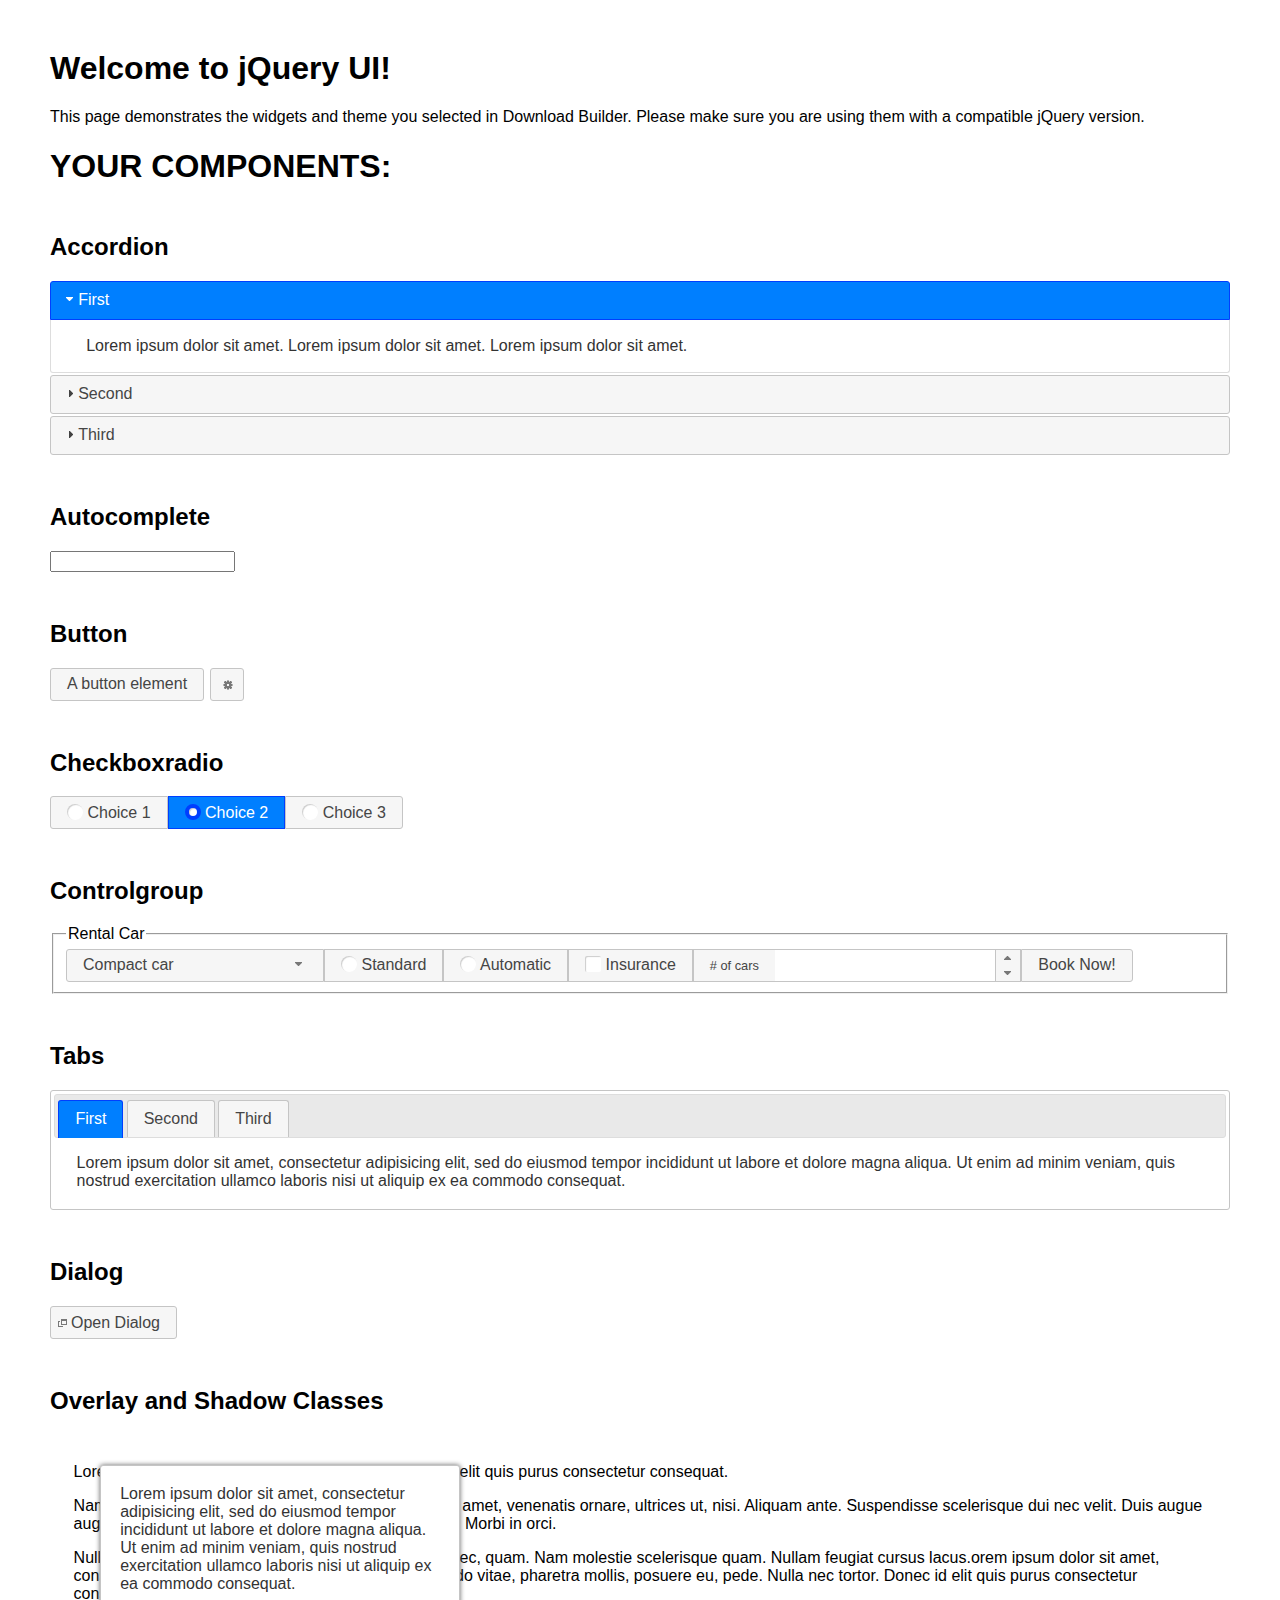
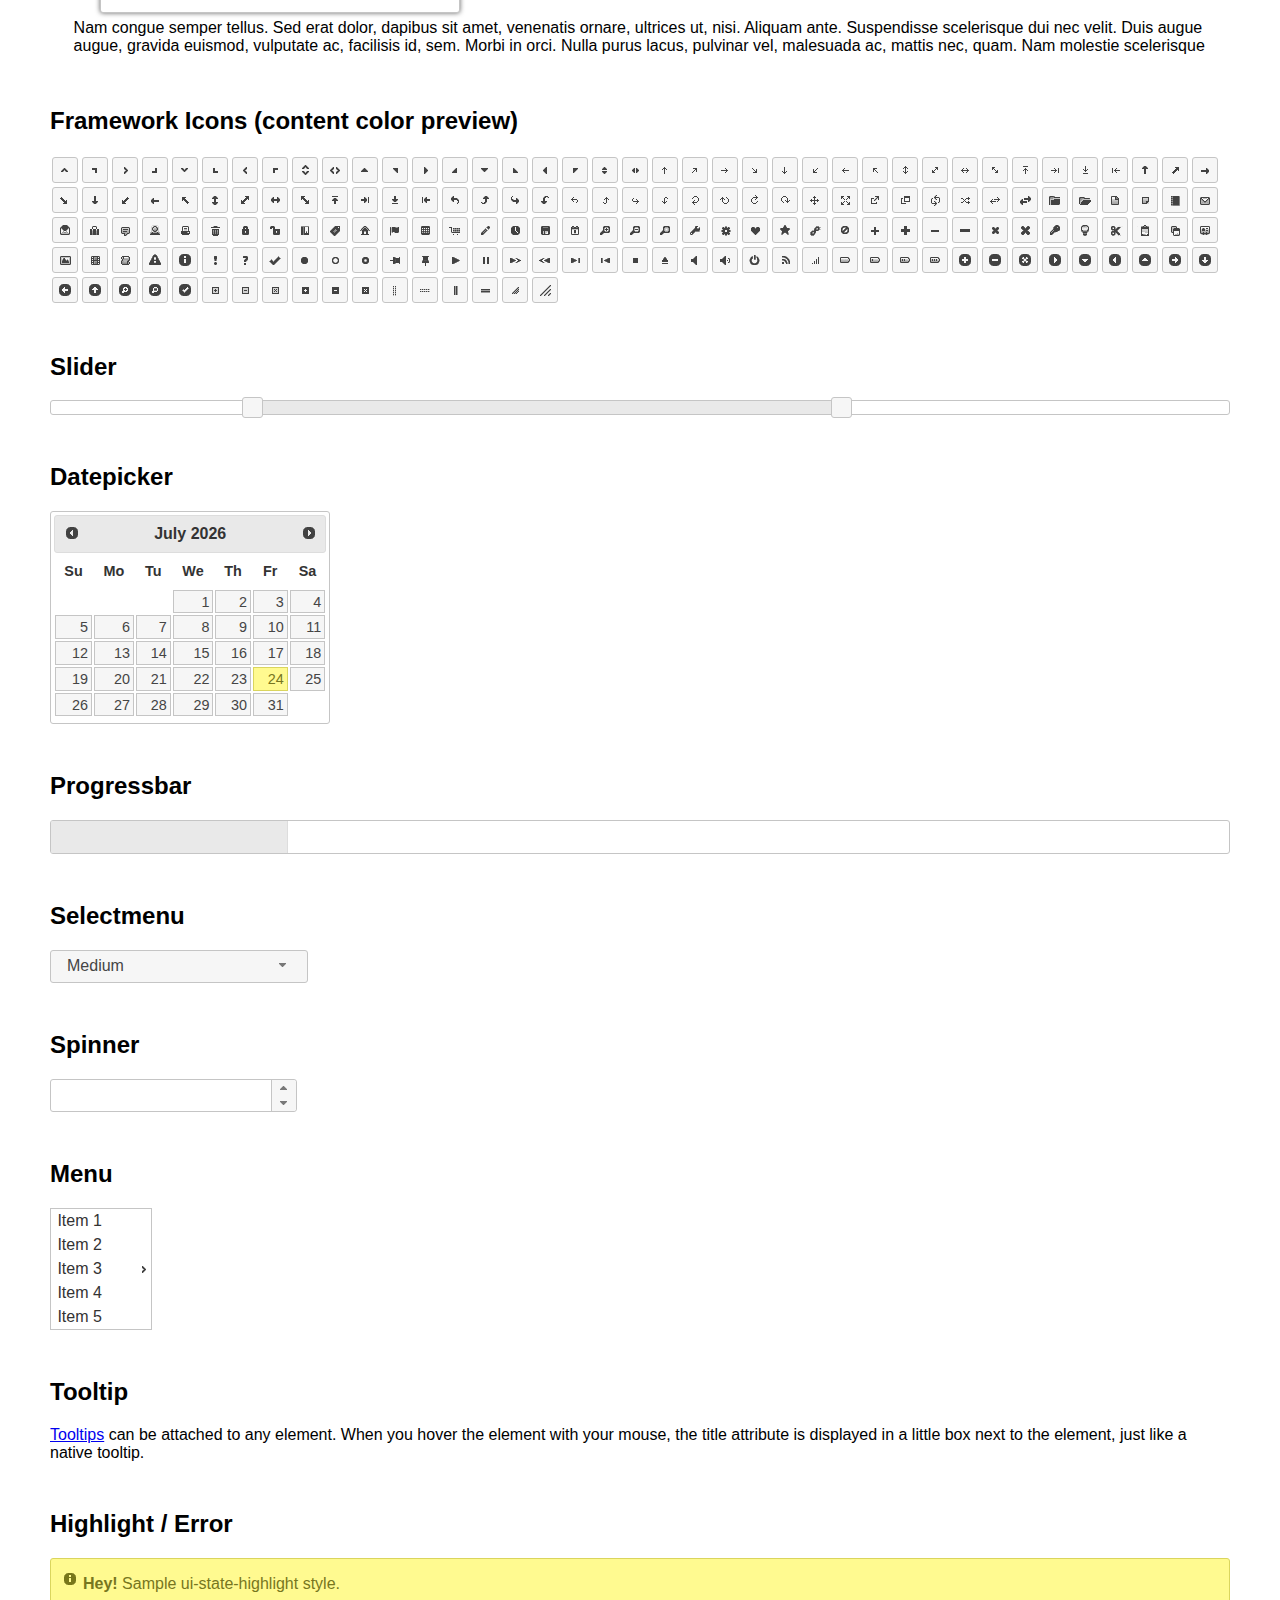
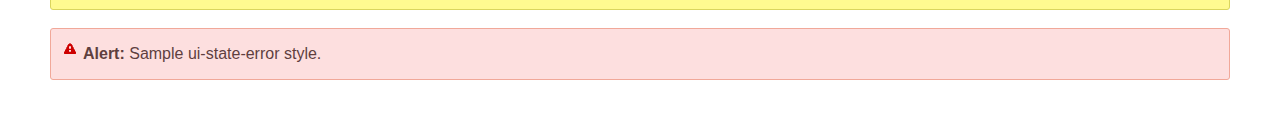
<file: proyecto-completo/js/jquery-ui-1.13.2/index.html>
<!doctype html>
<html lang="us">
<head>
	<meta charset="utf-8">
	<title>jQuery UI Example Page</title>
	<link href="jquery-ui.css" rel="stylesheet">
	<style>
	body{
		font-family: "Trebuchet MS", sans-serif;
		margin: 50px;
	}
	.demoHeaders {
		margin-top: 2em;
	}
	#dialog-link {
		padding: .4em 1em .4em 20px;
		text-decoration: none;
		position: relative;
	}
	#dialog-link span.ui-icon {
		margin: 0 5px 0 0;
		position: absolute;
		left: .2em;
		top: 50%;
		margin-top: -8px;
	}
	#icons {
		margin: 0;
		padding: 0;
	}
	#icons li {
		margin: 2px;
		position: relative;
		padding: 4px 0;
		cursor: pointer;
		float: left;
		list-style: none;
	}
	#icons span.ui-icon {
		float: left;
		margin: 0 4px;
	}
	.fakewindowcontain .ui-widget-overlay {
		position: absolute;
	}
	select {
		width: 200px;
	}
	</style>
</head>
<body>

<h1>Welcome to jQuery UI!</h1>

<div class="ui-widget">
	<p>This page demonstrates the widgets and theme you selected in Download Builder. Please make sure you are using them with a compatible jQuery version.</p>
</div>

<h1>YOUR COMPONENTS:</h1>

<!-- Accordion -->
<h2 class="demoHeaders">Accordion</h2>
<div id="accordion">
	<h3>First</h3>
	<div>Lorem ipsum dolor sit amet. Lorem ipsum dolor sit amet. Lorem ipsum dolor sit amet.</div>
	<h3>Second</h3>
	<div>Phasellus mattis tincidunt nibh.</div>
	<h3>Third</h3>
	<div>Nam dui erat, auctor a, dignissim quis.</div>
</div>

<!-- Autocomplete -->
<h2 class="demoHeaders">Autocomplete</h2>
<div>
	<input id="autocomplete" title="type &quot;a&quot;">
</div>

<!-- Button -->
<h2 class="demoHeaders">Button</h2>
<button id="button">A button element</button>
<button id="button-icon">An icon-only button</button>

<!-- Checkboxradio -->
<h2 class="demoHeaders">Checkboxradio</h2>
<form style="margin-top: 1em;">
	<div id="radioset">
		<input type="radio" id="radio1" name="radio"><label for="radio1">Choice 1</label>
		<input type="radio" id="radio2" name="radio" checked="checked"><label for="radio2">Choice 2</label>
		<input type="radio" id="radio3" name="radio"><label for="radio3">Choice 3</label>
	</div>
</form>

<!-- Controlgroup -->
<h2 class="demoHeaders">Controlgroup</h2>
<fieldset>
	<legend>Rental Car</legend>
	<div id="controlgroup">
		<select id="car-type">
			<option>Compact car</option>
			<option>Midsize car</option>
			<option>Full size car</option>
			<option>SUV</option>
			<option>Luxury</option>
			<option>Truck</option>
			<option>Van</option>
		</select>
		<label for="transmission-standard">Standard</label>
		<input type="radio" name="transmission" id="transmission-standard">
		<label for="transmission-automatic">Automatic</label>
		<input type="radio" name="transmission" id="transmission-automatic">
		<label for="insurance">Insurance</label>
		<input type="checkbox" name="insurance" id="insurance">
		<label for="horizontal-spinner" class="ui-controlgroup-label"># of cars</label>
		<input id="horizontal-spinner" class="ui-spinner-input">
		<button>Book Now!</button>
	</div>
</fieldset>

<!-- Tabs -->
<h2 class="demoHeaders">Tabs</h2>
<div id="tabs">
	<ul>
		<li><a href="#tabs-1">First</a></li>
		<li><a href="#tabs-2">Second</a></li>
		<li><a href="#tabs-3">Third</a></li>
	</ul>
	<div id="tabs-1">Lorem ipsum dolor sit amet, consectetur adipisicing elit, sed do eiusmod tempor incididunt ut labore et dolore magna aliqua. Ut enim ad minim veniam, quis nostrud exercitation ullamco laboris nisi ut aliquip ex ea commodo consequat.</div>
	<div id="tabs-2">Phasellus mattis tincidunt nibh. Cras orci urna, blandit id, pretium vel, aliquet ornare, felis. Maecenas scelerisque sem non nisl. Fusce sed lorem in enim dictum bibendum.</div>
	<div id="tabs-3">Nam dui erat, auctor a, dignissim quis, sollicitudin eu, felis. Pellentesque nisi urna, interdum eget, sagittis et, consequat vestibulum, lacus. Mauris porttitor ullamcorper augue.</div>
</div>

<h2 class="demoHeaders">Dialog</h2>
<p>
	<button id="dialog-link" class="ui-button ui-corner-all ui-widget">
		<span class="ui-icon ui-icon-newwin"></span>Open Dialog
	</button>
</p>

<h2 class="demoHeaders">Overlay and Shadow Classes</h2>
<div style="position: relative; width: 96%; height: 200px; padding:1% 2%; overflow:hidden;" class="fakewindowcontain">
	<p>Lorem ipsum dolor sit amet,  Nulla nec tortor. Donec id elit quis purus consectetur consequat. </p><p>Nam congue semper tellus. Sed erat dolor, dapibus sit amet, venenatis ornare, ultrices ut, nisi. Aliquam ante. Suspendisse scelerisque dui nec velit. Duis augue augue, gravida euismod, vulputate ac, facilisis id, sem. Morbi in orci. </p><p>Nulla purus lacus, pulvinar vel, malesuada ac, mattis nec, quam. Nam molestie scelerisque quam. Nullam feugiat cursus lacus.orem ipsum dolor sit amet, consectetur adipiscing elit. Donec libero risus, commodo vitae, pharetra mollis, posuere eu, pede. Nulla nec tortor. Donec id elit quis purus consectetur consequat. </p><p>Nam congue semper tellus. Sed erat dolor, dapibus sit amet, venenatis ornare, ultrices ut, nisi. Aliquam ante. Suspendisse scelerisque dui nec velit. Duis augue augue, gravida euismod, vulputate ac, facilisis id, sem. Morbi in orci. Nulla purus lacus, pulvinar vel, malesuada ac, mattis nec, quam. Nam molestie scelerisque quam. </p><p>Nullam feugiat cursus lacus.orem ipsum dolor sit amet, consectetur adipiscing elit. Donec libero risus, commodo vitae, pharetra mollis, posuere eu, pede. Nulla nec tortor. Donec id elit quis purus consectetur consequat. Nam congue semper tellus. Sed erat dolor, dapibus sit amet, venenatis ornare, ultrices ut, nisi. Aliquam ante. </p><p>Suspendisse scelerisque dui nec velit. Duis augue augue, gravida euismod, vulputate ac, facilisis id, sem. Morbi in orci. Nulla purus lacus, pulvinar vel, malesuada ac, mattis nec, quam. Nam molestie scelerisque quam. Nullam feugiat cursus lacus.orem ipsum dolor sit amet, consectetur adipiscing elit. Donec libero risus, commodo vitae, pharetra mollis, posuere eu, pede. Nulla nec tortor. Donec id elit quis purus consectetur consequat. Nam congue semper tellus. Sed erat dolor, dapibus sit amet, venenatis ornare, ultrices ut, nisi. </p>

	<!-- ui-dialog -->
	<div class="ui-widget-overlay ui-front"></div>
	<div style="position: absolute; width: 320px; left: 50px; top: 30px; padding: 1.2em" class="ui-widget ui-front ui-widget-content ui-corner-all ui-widget-shadow">
		Lorem ipsum dolor sit amet, consectetur adipisicing elit, sed do eiusmod tempor incididunt ut labore et dolore magna aliqua. Ut enim ad minim veniam, quis nostrud exercitation ullamco laboris nisi ut aliquip ex ea commodo consequat.
	</div>

</div>

<!-- ui-dialog -->
<div id="dialog" title="Dialog Title">
	<p>Lorem ipsum dolor sit amet, consectetur adipisicing elit, sed do eiusmod tempor incididunt ut labore et dolore magna aliqua. Ut enim ad minim veniam, quis nostrud exercitation ullamco laboris nisi ut aliquip ex ea commodo consequat.</p>
</div>


<h2 class="demoHeaders">Framework Icons (content color preview)</h2>
<ul id="icons" class="ui-widget ui-helper-clearfix">
	<li class="ui-state-default ui-corner-all" title=".ui-icon-caret-1-n"><span class="ui-icon ui-icon-caret-1-n"></span></li>
	<li class="ui-state-default ui-corner-all" title=".ui-icon-caret-1-ne"><span class="ui-icon ui-icon-caret-1-ne"></span></li>
	<li class="ui-state-default ui-corner-all" title=".ui-icon-caret-1-e"><span class="ui-icon ui-icon-caret-1-e"></span></li>
	<li class="ui-state-default ui-corner-all" title=".ui-icon-caret-1-se"><span class="ui-icon ui-icon-caret-1-se"></span></li>
	<li class="ui-state-default ui-corner-all" title=".ui-icon-caret-1-s"><span class="ui-icon ui-icon-caret-1-s"></span></li>
	<li class="ui-state-default ui-corner-all" title=".ui-icon-caret-1-sw"><span class="ui-icon ui-icon-caret-1-sw"></span></li>
	<li class="ui-state-default ui-corner-all" title=".ui-icon-caret-1-w"><span class="ui-icon ui-icon-caret-1-w"></span></li>
	<li class="ui-state-default ui-corner-all" title=".ui-icon-caret-1-nw"><span class="ui-icon ui-icon-caret-1-nw"></span></li>
	<li class="ui-state-default ui-corner-all" title=".ui-icon-caret-2-n-s"><span class="ui-icon ui-icon-caret-2-n-s"></span></li>
	<li class="ui-state-default ui-corner-all" title=".ui-icon-caret-2-e-w"><span class="ui-icon ui-icon-caret-2-e-w"></span></li>
	<li class="ui-state-default ui-corner-all" title=".ui-icon-triangle-1-n"><span class="ui-icon ui-icon-triangle-1-n"></span></li>
	<li class="ui-state-default ui-corner-all" title=".ui-icon-triangle-1-ne"><span class="ui-icon ui-icon-triangle-1-ne"></span></li>
	<li class="ui-state-default ui-corner-all" title=".ui-icon-triangle-1-e"><span class="ui-icon ui-icon-triangle-1-e"></span></li>
	<li class="ui-state-default ui-corner-all" title=".ui-icon-triangle-1-se"><span class="ui-icon ui-icon-triangle-1-se"></span></li>
	<li class="ui-state-default ui-corner-all" title=".ui-icon-triangle-1-s"><span class="ui-icon ui-icon-triangle-1-s"></span></li>
	<li class="ui-state-default ui-corner-all" title=".ui-icon-triangle-1-sw"><span class="ui-icon ui-icon-triangle-1-sw"></span></li>
	<li class="ui-state-default ui-corner-all" title=".ui-icon-triangle-1-w"><span class="ui-icon ui-icon-triangle-1-w"></span></li>
	<li class="ui-state-default ui-corner-all" title=".ui-icon-triangle-1-nw"><span class="ui-icon ui-icon-triangle-1-nw"></span></li>
	<li class="ui-state-default ui-corner-all" title=".ui-icon-triangle-2-n-s"><span class="ui-icon ui-icon-triangle-2-n-s"></span></li>
	<li class="ui-state-default ui-corner-all" title=".ui-icon-triangle-2-e-w"><span class="ui-icon ui-icon-triangle-2-e-w"></span></li>
	<li class="ui-state-default ui-corner-all" title=".ui-icon-arrow-1-n"><span class="ui-icon ui-icon-arrow-1-n"></span></li>
	<li class="ui-state-default ui-corner-all" title=".ui-icon-arrow-1-ne"><span class="ui-icon ui-icon-arrow-1-ne"></span></li>
	<li class="ui-state-default ui-corner-all" title=".ui-icon-arrow-1-e"><span class="ui-icon ui-icon-arrow-1-e"></span></li>
	<li class="ui-state-default ui-corner-all" title=".ui-icon-arrow-1-se"><span class="ui-icon ui-icon-arrow-1-se"></span></li>
	<li class="ui-state-default ui-corner-all" title=".ui-icon-arrow-1-s"><span class="ui-icon ui-icon-arrow-1-s"></span></li>
	<li class="ui-state-default ui-corner-all" title=".ui-icon-arrow-1-sw"><span class="ui-icon ui-icon-arrow-1-sw"></span></li>
	<li class="ui-state-default ui-corner-all" title=".ui-icon-arrow-1-w"><span class="ui-icon ui-icon-arrow-1-w"></span></li>
	<li class="ui-state-default ui-corner-all" title=".ui-icon-arrow-1-nw"><span class="ui-icon ui-icon-arrow-1-nw"></span></li>
	<li class="ui-state-default ui-corner-all" title=".ui-icon-arrow-2-n-s"><span class="ui-icon ui-icon-arrow-2-n-s"></span></li>
	<li class="ui-state-default ui-corner-all" title=".ui-icon-arrow-2-ne-sw"><span class="ui-icon ui-icon-arrow-2-ne-sw"></span></li>
	<li class="ui-state-default ui-corner-all" title=".ui-icon-arrow-2-e-w"><span class="ui-icon ui-icon-arrow-2-e-w"></span></li>
	<li class="ui-state-default ui-corner-all" title=".ui-icon-arrow-2-se-nw"><span class="ui-icon ui-icon-arrow-2-se-nw"></span></li>
	<li class="ui-state-default ui-corner-all" title=".ui-icon-arrowstop-1-n"><span class="ui-icon ui-icon-arrowstop-1-n"></span></li>
	<li class="ui-state-default ui-corner-all" title=".ui-icon-arrowstop-1-e"><span class="ui-icon ui-icon-arrowstop-1-e"></span></li>
	<li class="ui-state-default ui-corner-all" title=".ui-icon-arrowstop-1-s"><span class="ui-icon ui-icon-arrowstop-1-s"></span></li>
	<li class="ui-state-default ui-corner-all" title=".ui-icon-arrowstop-1-w"><span class="ui-icon ui-icon-arrowstop-1-w"></span></li>
	<li class="ui-state-default ui-corner-all" title=".ui-icon-arrowthick-1-n"><span class="ui-icon ui-icon-arrowthick-1-n"></span></li>
	<li class="ui-state-default ui-corner-all" title=".ui-icon-arrowthick-1-ne"><span class="ui-icon ui-icon-arrowthick-1-ne"></span></li>
	<li class="ui-state-default ui-corner-all" title=".ui-icon-arrowthick-1-e"><span class="ui-icon ui-icon-arrowthick-1-e"></span></li>
	<li class="ui-state-default ui-corner-all" title=".ui-icon-arrowthick-1-se"><span class="ui-icon ui-icon-arrowthick-1-se"></span></li>
	<li class="ui-state-default ui-corner-all" title=".ui-icon-arrowthick-1-s"><span class="ui-icon ui-icon-arrowthick-1-s"></span></li>
	<li class="ui-state-default ui-corner-all" title=".ui-icon-arrowthick-1-sw"><span class="ui-icon ui-icon-arrowthick-1-sw"></span></li>
	<li class="ui-state-default ui-corner-all" title=".ui-icon-arrowthick-1-w"><span class="ui-icon ui-icon-arrowthick-1-w"></span></li>
	<li class="ui-state-default ui-corner-all" title=".ui-icon-arrowthick-1-nw"><span class="ui-icon ui-icon-arrowthick-1-nw"></span></li>
	<li class="ui-state-default ui-corner-all" title=".ui-icon-arrowthick-2-n-s"><span class="ui-icon ui-icon-arrowthick-2-n-s"></span></li>
	<li class="ui-state-default ui-corner-all" title=".ui-icon-arrowthick-2-ne-sw"><span class="ui-icon ui-icon-arrowthick-2-ne-sw"></span></li>
	<li class="ui-state-default ui-corner-all" title=".ui-icon-arrowthick-2-e-w"><span class="ui-icon ui-icon-arrowthick-2-e-w"></span></li>
	<li class="ui-state-default ui-corner-all" title=".ui-icon-arrowthick-2-se-nw"><span class="ui-icon ui-icon-arrowthick-2-se-nw"></span></li>
	<li class="ui-state-default ui-corner-all" title=".ui-icon-arrowthickstop-1-n"><span class="ui-icon ui-icon-arrowthickstop-1-n"></span></li>
	<li class="ui-state-default ui-corner-all" title=".ui-icon-arrowthickstop-1-e"><span class="ui-icon ui-icon-arrowthickstop-1-e"></span></li>
	<li class="ui-state-default ui-corner-all" title=".ui-icon-arrowthickstop-1-s"><span class="ui-icon ui-icon-arrowthickstop-1-s"></span></li>
	<li class="ui-state-default ui-corner-all" title=".ui-icon-arrowthickstop-1-w"><span class="ui-icon ui-icon-arrowthickstop-1-w"></span></li>
	<li class="ui-state-default ui-corner-all" title=".ui-icon-arrowreturnthick-1-w"><span class="ui-icon ui-icon-arrowreturnthick-1-w"></span></li>
	<li class="ui-state-default ui-corner-all" title=".ui-icon-arrowreturnthick-1-n"><span class="ui-icon ui-icon-arrowreturnthick-1-n"></span></li>
	<li class="ui-state-default ui-corner-all" title=".ui-icon-arrowreturnthick-1-e"><span class="ui-icon ui-icon-arrowreturnthick-1-e"></span></li>
	<li class="ui-state-default ui-corner-all" title=".ui-icon-arrowreturnthick-1-s"><span class="ui-icon ui-icon-arrowreturnthick-1-s"></span></li>
	<li class="ui-state-default ui-corner-all" title=".ui-icon-arrowreturn-1-w"><span class="ui-icon ui-icon-arrowreturn-1-w"></span></li>
	<li class="ui-state-default ui-corner-all" title=".ui-icon-arrowreturn-1-n"><span class="ui-icon ui-icon-arrowreturn-1-n"></span></li>
	<li class="ui-state-default ui-corner-all" title=".ui-icon-arrowreturn-1-e"><span class="ui-icon ui-icon-arrowreturn-1-e"></span></li>
	<li class="ui-state-default ui-corner-all" title=".ui-icon-arrowreturn-1-s"><span class="ui-icon ui-icon-arrowreturn-1-s"></span></li>
	<li class="ui-state-default ui-corner-all" title=".ui-icon-arrowrefresh-1-w"><span class="ui-icon ui-icon-arrowrefresh-1-w"></span></li>
	<li class="ui-state-default ui-corner-all" title=".ui-icon-arrowrefresh-1-n"><span class="ui-icon ui-icon-arrowrefresh-1-n"></span></li>
	<li class="ui-state-default ui-corner-all" title=".ui-icon-arrowrefresh-1-e"><span class="ui-icon ui-icon-arrowrefresh-1-e"></span></li>
	<li class="ui-state-default ui-corner-all" title=".ui-icon-arrowrefresh-1-s"><span class="ui-icon ui-icon-arrowrefresh-1-s"></span></li>
	<li class="ui-state-default ui-corner-all" title=".ui-icon-arrow-4"><span class="ui-icon ui-icon-arrow-4"></span></li>
	<li class="ui-state-default ui-corner-all" title=".ui-icon-arrow-4-diag"><span class="ui-icon ui-icon-arrow-4-diag"></span></li>
	<li class="ui-state-default ui-corner-all" title=".ui-icon-extlink"><span class="ui-icon ui-icon-extlink"></span></li>
	<li class="ui-state-default ui-corner-all" title=".ui-icon-newwin"><span class="ui-icon ui-icon-newwin"></span></li>
	<li class="ui-state-default ui-corner-all" title=".ui-icon-refresh"><span class="ui-icon ui-icon-refresh"></span></li>
	<li class="ui-state-default ui-corner-all" title=".ui-icon-shuffle"><span class="ui-icon ui-icon-shuffle"></span></li>
	<li class="ui-state-default ui-corner-all" title=".ui-icon-transfer-e-w"><span class="ui-icon ui-icon-transfer-e-w"></span></li>
	<li class="ui-state-default ui-corner-all" title=".ui-icon-transferthick-e-w"><span class="ui-icon ui-icon-transferthick-e-w"></span></li>
	<li class="ui-state-default ui-corner-all" title=".ui-icon-folder-collapsed"><span class="ui-icon ui-icon-folder-collapsed"></span></li>
	<li class="ui-state-default ui-corner-all" title=".ui-icon-folder-open"><span class="ui-icon ui-icon-folder-open"></span></li>
	<li class="ui-state-default ui-corner-all" title=".ui-icon-document"><span class="ui-icon ui-icon-document"></span></li>
	<li class="ui-state-default ui-corner-all" title=".ui-icon-document-b"><span class="ui-icon ui-icon-document-b"></span></li>
	<li class="ui-state-default ui-corner-all" title=".ui-icon-note"><span class="ui-icon ui-icon-note"></span></li>
	<li class="ui-state-default ui-corner-all" title=".ui-icon-mail-closed"><span class="ui-icon ui-icon-mail-closed"></span></li>
	<li class="ui-state-default ui-corner-all" title=".ui-icon-mail-open"><span class="ui-icon ui-icon-mail-open"></span></li>
	<li class="ui-state-default ui-corner-all" title=".ui-icon-suitcase"><span class="ui-icon ui-icon-suitcase"></span></li>
	<li class="ui-state-default ui-corner-all" title=".ui-icon-comment"><span class="ui-icon ui-icon-comment"></span></li>
	<li class="ui-state-default ui-corner-all" title=".ui-icon-person"><span class="ui-icon ui-icon-person"></span></li>
	<li class="ui-state-default ui-corner-all" title=".ui-icon-print"><span class="ui-icon ui-icon-print"></span></li>
	<li class="ui-state-default ui-corner-all" title=".ui-icon-trash"><span class="ui-icon ui-icon-trash"></span></li>
	<li class="ui-state-default ui-corner-all" title=".ui-icon-locked"><span class="ui-icon ui-icon-locked"></span></li>
	<li class="ui-state-default ui-corner-all" title=".ui-icon-unlocked"><span class="ui-icon ui-icon-unlocked"></span></li>
	<li class="ui-state-default ui-corner-all" title=".ui-icon-bookmark"><span class="ui-icon ui-icon-bookmark"></span></li>
	<li class="ui-state-default ui-corner-all" title=".ui-icon-tag"><span class="ui-icon ui-icon-tag"></span></li>
	<li class="ui-state-default ui-corner-all" title=".ui-icon-home"><span class="ui-icon ui-icon-home"></span></li>
	<li class="ui-state-default ui-corner-all" title=".ui-icon-flag"><span class="ui-icon ui-icon-flag"></span></li>
	<li class="ui-state-default ui-corner-all" title=".ui-icon-calculator"><span class="ui-icon ui-icon-calculator"></span></li>
	<li class="ui-state-default ui-corner-all" title=".ui-icon-cart"><span class="ui-icon ui-icon-cart"></span></li>
	<li class="ui-state-default ui-corner-all" title=".ui-icon-pencil"><span class="ui-icon ui-icon-pencil"></span></li>
	<li class="ui-state-default ui-corner-all" title=".ui-icon-clock"><span class="ui-icon ui-icon-clock"></span></li>
	<li class="ui-state-default ui-corner-all" title=".ui-icon-disk"><span class="ui-icon ui-icon-disk"></span></li>
	<li class="ui-state-default ui-corner-all" title=".ui-icon-calendar"><span class="ui-icon ui-icon-calendar"></span></li>
	<li class="ui-state-default ui-corner-all" title=".ui-icon-zoomin"><span class="ui-icon ui-icon-zoomin"></span></li>
	<li class="ui-state-default ui-corner-all" title=".ui-icon-zoomout"><span class="ui-icon ui-icon-zoomout"></span></li>
	<li class="ui-state-default ui-corner-all" title=".ui-icon-search"><span class="ui-icon ui-icon-search"></span></li>
	<li class="ui-state-default ui-corner-all" title=".ui-icon-wrench"><span class="ui-icon ui-icon-wrench"></span></li>
	<li class="ui-state-default ui-corner-all" title=".ui-icon-gear"><span class="ui-icon ui-icon-gear"></span></li>
	<li class="ui-state-default ui-corner-all" title=".ui-icon-heart"><span class="ui-icon ui-icon-heart"></span></li>
	<li class="ui-state-default ui-corner-all" title=".ui-icon-star"><span class="ui-icon ui-icon-star"></span></li>
	<li class="ui-state-default ui-corner-all" title=".ui-icon-link"><span class="ui-icon ui-icon-link"></span></li>
	<li class="ui-state-default ui-corner-all" title=".ui-icon-cancel"><span class="ui-icon ui-icon-cancel"></span></li>
	<li class="ui-state-default ui-corner-all" title=".ui-icon-plus"><span class="ui-icon ui-icon-plus"></span></li>
	<li class="ui-state-default ui-corner-all" title=".ui-icon-plusthick"><span class="ui-icon ui-icon-plusthick"></span></li>
	<li class="ui-state-default ui-corner-all" title=".ui-icon-minus"><span class="ui-icon ui-icon-minus"></span></li>
	<li class="ui-state-default ui-corner-all" title=".ui-icon-minusthick"><span class="ui-icon ui-icon-minusthick"></span></li>
	<li class="ui-state-default ui-corner-all" title=".ui-icon-close"><span class="ui-icon ui-icon-close"></span></li>
	<li class="ui-state-default ui-corner-all" title=".ui-icon-closethick"><span class="ui-icon ui-icon-closethick"></span></li>
	<li class="ui-state-default ui-corner-all" title=".ui-icon-key"><span class="ui-icon ui-icon-key"></span></li>
	<li class="ui-state-default ui-corner-all" title=".ui-icon-lightbulb"><span class="ui-icon ui-icon-lightbulb"></span></li>
	<li class="ui-state-default ui-corner-all" title=".ui-icon-scissors"><span class="ui-icon ui-icon-scissors"></span></li>
	<li class="ui-state-default ui-corner-all" title=".ui-icon-clipboard"><span class="ui-icon ui-icon-clipboard"></span></li>
	<li class="ui-state-default ui-corner-all" title=".ui-icon-copy"><span class="ui-icon ui-icon-copy"></span></li>
	<li class="ui-state-default ui-corner-all" title=".ui-icon-contact"><span class="ui-icon ui-icon-contact"></span></li>
	<li class="ui-state-default ui-corner-all" title=".ui-icon-image"><span class="ui-icon ui-icon-image"></span></li>
	<li class="ui-state-default ui-corner-all" title=".ui-icon-video"><span class="ui-icon ui-icon-video"></span></li>
	<li class="ui-state-default ui-corner-all" title=".ui-icon-script"><span class="ui-icon ui-icon-script"></span></li>
	<li class="ui-state-default ui-corner-all" title=".ui-icon-alert"><span class="ui-icon ui-icon-alert"></span></li>
	<li class="ui-state-default ui-corner-all" title=".ui-icon-info"><span class="ui-icon ui-icon-info"></span></li>
	<li class="ui-state-default ui-corner-all" title=".ui-icon-notice"><span class="ui-icon ui-icon-notice"></span></li>
	<li class="ui-state-default ui-corner-all" title=".ui-icon-help"><span class="ui-icon ui-icon-help"></span></li>
	<li class="ui-state-default ui-corner-all" title=".ui-icon-check"><span class="ui-icon ui-icon-check"></span></li>
	<li class="ui-state-default ui-corner-all" title=".ui-icon-bullet"><span class="ui-icon ui-icon-bullet"></span></li>
	<li class="ui-state-default ui-corner-all" title=".ui-icon-radio-off"><span class="ui-icon ui-icon-radio-off"></span></li>
	<li class="ui-state-default ui-corner-all" title=".ui-icon-radio-on"><span class="ui-icon ui-icon-radio-on"></span></li>
	<li class="ui-state-default ui-corner-all" title=".ui-icon-pin-w"><span class="ui-icon ui-icon-pin-w"></span></li>
	<li class="ui-state-default ui-corner-all" title=".ui-icon-pin-s"><span class="ui-icon ui-icon-pin-s"></span></li>
	<li class="ui-state-default ui-corner-all" title=".ui-icon-play"><span class="ui-icon ui-icon-play"></span></li>
	<li class="ui-state-default ui-corner-all" title=".ui-icon-pause"><span class="ui-icon ui-icon-pause"></span></li>
	<li class="ui-state-default ui-corner-all" title=".ui-icon-seek-next"><span class="ui-icon ui-icon-seek-next"></span></li>
	<li class="ui-state-default ui-corner-all" title=".ui-icon-seek-prev"><span class="ui-icon ui-icon-seek-prev"></span></li>
	<li class="ui-state-default ui-corner-all" title=".ui-icon-seek-end"><span class="ui-icon ui-icon-seek-end"></span></li>
	<li class="ui-state-default ui-corner-all" title=".ui-icon-seek-first"><span class="ui-icon ui-icon-seek-first"></span></li>
	<li class="ui-state-default ui-corner-all" title=".ui-icon-stop"><span class="ui-icon ui-icon-stop"></span></li>
	<li class="ui-state-default ui-corner-all" title=".ui-icon-eject"><span class="ui-icon ui-icon-eject"></span></li>
	<li class="ui-state-default ui-corner-all" title=".ui-icon-volume-off"><span class="ui-icon ui-icon-volume-off"></span></li>
	<li class="ui-state-default ui-corner-all" title=".ui-icon-volume-on"><span class="ui-icon ui-icon-volume-on"></span></li>
	<li class="ui-state-default ui-corner-all" title=".ui-icon-power"><span class="ui-icon ui-icon-power"></span></li>
	<li class="ui-state-default ui-corner-all" title=".ui-icon-signal-diag"><span class="ui-icon ui-icon-signal-diag"></span></li>
	<li class="ui-state-default ui-corner-all" title=".ui-icon-signal"><span class="ui-icon ui-icon-signal"></span></li>
	<li class="ui-state-default ui-corner-all" title=".ui-icon-battery-0"><span class="ui-icon ui-icon-battery-0"></span></li>
	<li class="ui-state-default ui-corner-all" title=".ui-icon-battery-1"><span class="ui-icon ui-icon-battery-1"></span></li>
	<li class="ui-state-default ui-corner-all" title=".ui-icon-battery-2"><span class="ui-icon ui-icon-battery-2"></span></li>
	<li class="ui-state-default ui-corner-all" title=".ui-icon-battery-3"><span class="ui-icon ui-icon-battery-3"></span></li>
	<li class="ui-state-default ui-corner-all" title=".ui-icon-circle-plus"><span class="ui-icon ui-icon-circle-plus"></span></li>
	<li class="ui-state-default ui-corner-all" title=".ui-icon-circle-minus"><span class="ui-icon ui-icon-circle-minus"></span></li>
	<li class="ui-state-default ui-corner-all" title=".ui-icon-circle-close"><span class="ui-icon ui-icon-circle-close"></span></li>
	<li class="ui-state-default ui-corner-all" title=".ui-icon-circle-triangle-e"><span class="ui-icon ui-icon-circle-triangle-e"></span></li>
	<li class="ui-state-default ui-corner-all" title=".ui-icon-circle-triangle-s"><span class="ui-icon ui-icon-circle-triangle-s"></span></li>
	<li class="ui-state-default ui-corner-all" title=".ui-icon-circle-triangle-w"><span class="ui-icon ui-icon-circle-triangle-w"></span></li>
	<li class="ui-state-default ui-corner-all" title=".ui-icon-circle-triangle-n"><span class="ui-icon ui-icon-circle-triangle-n"></span></li>
	<li class="ui-state-default ui-corner-all" title=".ui-icon-circle-arrow-e"><span class="ui-icon ui-icon-circle-arrow-e"></span></li>
	<li class="ui-state-default ui-corner-all" title=".ui-icon-circle-arrow-s"><span class="ui-icon ui-icon-circle-arrow-s"></span></li>
	<li class="ui-state-default ui-corner-all" title=".ui-icon-circle-arrow-w"><span class="ui-icon ui-icon-circle-arrow-w"></span></li>
	<li class="ui-state-default ui-corner-all" title=".ui-icon-circle-arrow-n"><span class="ui-icon ui-icon-circle-arrow-n"></span></li>
	<li class="ui-state-default ui-corner-all" title=".ui-icon-circle-zoomin"><span class="ui-icon ui-icon-circle-zoomin"></span></li>
	<li class="ui-state-default ui-corner-all" title=".ui-icon-circle-zoomout"><span class="ui-icon ui-icon-circle-zoomout"></span></li>
	<li class="ui-state-default ui-corner-all" title=".ui-icon-circle-check"><span class="ui-icon ui-icon-circle-check"></span></li>
	<li class="ui-state-default ui-corner-all" title=".ui-icon-circlesmall-plus"><span class="ui-icon ui-icon-circlesmall-plus"></span></li>
	<li class="ui-state-default ui-corner-all" title=".ui-icon-circlesmall-minus"><span class="ui-icon ui-icon-circlesmall-minus"></span></li>
	<li class="ui-state-default ui-corner-all" title=".ui-icon-circlesmall-close"><span class="ui-icon ui-icon-circlesmall-close"></span></li>
	<li class="ui-state-default ui-corner-all" title=".ui-icon-squaresmall-plus"><span class="ui-icon ui-icon-squaresmall-plus"></span></li>
	<li class="ui-state-default ui-corner-all" title=".ui-icon-squaresmall-minus"><span class="ui-icon ui-icon-squaresmall-minus"></span></li>
	<li class="ui-state-default ui-corner-all" title=".ui-icon-squaresmall-close"><span class="ui-icon ui-icon-squaresmall-close"></span></li>
	<li class="ui-state-default ui-corner-all" title=".ui-icon-grip-dotted-vertical"><span class="ui-icon ui-icon-grip-dotted-vertical"></span></li>
	<li class="ui-state-default ui-corner-all" title=".ui-icon-grip-dotted-horizontal"><span class="ui-icon ui-icon-grip-dotted-horizontal"></span></li>
	<li class="ui-state-default ui-corner-all" title=".ui-icon-grip-solid-vertical"><span class="ui-icon ui-icon-grip-solid-vertical"></span></li>
	<li class="ui-state-default ui-corner-all" title=".ui-icon-grip-solid-horizontal"><span class="ui-icon ui-icon-grip-solid-horizontal"></span></li>
	<li class="ui-state-default ui-corner-all" title=".ui-icon-gripsmall-diagonal-se"><span class="ui-icon ui-icon-gripsmall-diagonal-se"></span></li>
	<li class="ui-state-default ui-corner-all" title=".ui-icon-grip-diagonal-se"><span class="ui-icon ui-icon-grip-diagonal-se"></span></li>
</ul>

<!-- Slider -->
<h2 class="demoHeaders">Slider</h2>
<div id="slider"></div>

<!-- Datepicker -->
<h2 class="demoHeaders">Datepicker</h2>
<div id="datepicker"></div>

<!-- Progressbar -->
<h2 class="demoHeaders">Progressbar</h2>
<div id="progressbar"></div>

<!-- Progressbar -->
<h2 class="demoHeaders">Selectmenu</h2>
<select id="selectmenu">
	<option>Slower</option>
	<option>Slow</option>
	<option selected="selected">Medium</option>
	<option>Fast</option>
	<option>Faster</option>
</select>

<!-- Spinner -->
<h2 class="demoHeaders">Spinner</h2>
<input id="spinner">

<!-- Menu -->
<h2 class="demoHeaders">Menu</h2>
<ul style="width:100px;" id="menu">
	<li><div>Item 1</div></li>
	<li><div>Item 2</div></li>
	<li><div>Item 3</div>
		<ul>
			<li><div>Item 3-1</div></li>
			<li><div>Item 3-2</div></li>
			<li><div>Item 3-3</div></li>
			<li><div>Item 3-4</div></li>
			<li><div>Item 3-5</div></li>
		</ul>
	</li>
	<li><div>Item 4</div></li>
	<li><div>Item 5</div></li>
</ul>

<!-- Tooltip -->
<h2 class="demoHeaders">Tooltip</h2>
<p id="tooltip">
	<a href="#" title="That&apos;s what this widget is">Tooltips</a> can be attached to any element. When you hover
the element with your mouse, the title attribute is displayed in a little box next to the element, just like a native tooltip.
</p>

<!-- Highlight / Error -->
<h2 class="demoHeaders">Highlight / Error</h2>
<div class="ui-widget">
	<div class="ui-state-highlight ui-corner-all" style="margin-top: 20px; padding: 0 .7em;">
		<p><span class="ui-icon ui-icon-info" style="float: left; margin-right: .3em;"></span>
		<strong>Hey!</strong> Sample ui-state-highlight style.</p>
	</div>
</div>
<br>
<div class="ui-widget">
	<div class="ui-state-error ui-corner-all" style="padding: 0 .7em;">
		<p><span class="ui-icon ui-icon-alert" style="float: left; margin-right: .3em;"></span>
		<strong>Alert:</strong> Sample ui-state-error style.</p>
	</div>
</div>

<script src="external/jquery/jquery.js"></script>
<script src="jquery-ui.js"></script>
<script>
$( "#accordion" ).accordion();

var availableTags = [
	"ActionScript",
	"AppleScript",
	"Asp",
	"BASIC",
	"C",
	"C++",
	"Clojure",
	"COBOL",
	"ColdFusion",
	"Erlang",
	"Fortran",
	"Groovy",
	"Haskell",
	"Java",
	"JavaScript",
	"Lisp",
	"Perl",
	"PHP",
	"Python",
	"Ruby",
	"Scala",
	"Scheme"
];
$( "#autocomplete" ).autocomplete({
	source: availableTags
});

$( "#button" ).button();
$( "#button-icon" ).button({
	icon: "ui-icon-gear",
	showLabel: false
});

$( "#radioset" ).buttonset();

$( "#controlgroup" ).controlgroup();

$( "#tabs" ).tabs();

$( "#dialog" ).dialog({
	autoOpen: false,
	width: 400,
	buttons: [
		{
			text: "Ok",
			click: function() {
				$( this ).dialog( "close" );
			}
		},
		{
			text: "Cancel",
			click: function() {
				$( this ).dialog( "close" );
			}
		}
	]
});

// Link to open the dialog
$( "#dialog-link" ).click(function( event ) {
	$( "#dialog" ).dialog( "open" );
	event.preventDefault();
});

$( "#datepicker" ).datepicker({
	inline: true
});

$( "#slider" ).slider({
	range: true,
	values: [ 17, 67 ]
});

$( "#progressbar" ).progressbar({
	value: 20
});

$( "#spinner" ).spinner();

$( "#menu" ).menu();

$( "#tooltip" ).tooltip();

$( "#selectmenu" ).selectmenu();

// Hover states on the static widgets
$( "#dialog-link, #icons li" ).hover(
	function() {
		$( this ).addClass( "ui-state-hover" );
	},
	function() {
		$( this ).removeClass( "ui-state-hover" );
	}
);
</script>
</body>
</html>
</file>
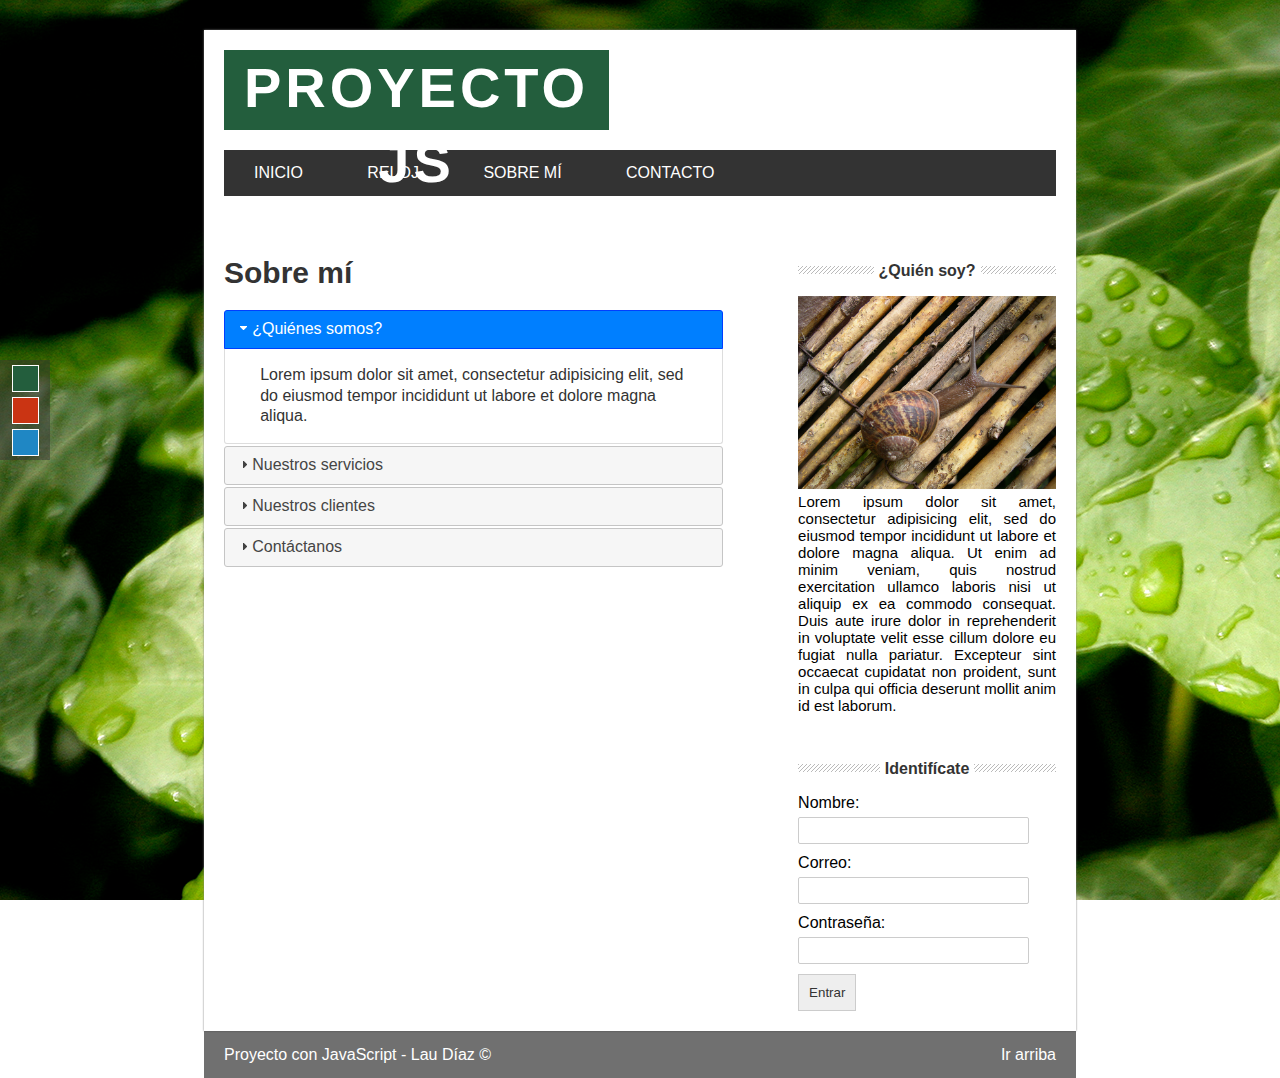
<file: proyecto-completo/about.html>
<!DOCTYPE html>
<html lang="es">
<head>
	<meta charset="utf-8"/>
	<meta name="viewport" content="width=device-width, initial-scale=1"/>
	<title>Proyecto con JavaScript</title>


	<!-- MIS ESTILOS CSS -->
	<link rel="stylesheet" type="text/css" href="css/styles.css">
	<link id="theme" rel="stylesheet" type="text/css" href="css/green.css">

	<!-- JQUERY -->
	<script src="https://ajax.googleapis.com/ajax/libs/jquery/3.1.1/jquery.min.js"></script>


	<!-- JQUERY UI -->
	<link rel="stylesheet" href="js/jquery-ui-1.13.2/jquery-ui.min.css" />
	<link rel="stylesheet" href="js/jquery-ui-1.13.2/jquery-ui.structure.min.css" />
	<link rel="stylesheet" href="js/jquery-ui-1.13.2/jquery-ui.theme.min.css" />
	<script type="text/javascript" src="js/jquery-ui-1.13.2/jquery-ui.min.js"></script>
	

 	 <!-- MIS ARCHIVOS JS-->
 	 <script type="text/javascript" src="js/main.js"></script>



</head>
<body>

	<div id="selector-theme">
		<div id="to-green"></div>
		<div id="to-red"></div>
		<div id="to-blue"></div>
	</div>

	<section id="global">
		
		<!-- CABECERA -->
		<header>
			<div id="logo">
				<h1>Proyecto JS</h1>
			</div>

			<div class="clearfix"></div>

			<nav id="menu">
				<ul>
					<li><a href="index.html"> Inicio </a></li>
					<li><a href="reloj.html"> Reloj </a></li>
					<li><a href="about.html"> Sobre mí </a></li>
					<li><a href="contacto.html"> Contacto </a></li>

				</ul>
			</nav>
		</header>

		
	


		<!-- CONTENIDO -->
		<section id="content">

			<div id="box">
				<h2>Sobre mí</h2>
				<!-- CARGAR ACORDEÓN-->
				<div id="acordeon">
					<h3>¿Quiénes somos?</h3>
					<div>
						<p>
							Lorem ipsum dolor sit amet, consectetur adipisicing elit, sed do eiusmod
							tempor incididunt ut labore et dolore magna aliqua.
						</p>
					</div>

					<h3>Nuestros servicios</h3>
					<div>
						<p>
							Lorem ipsum dolor sit amet, consectetur adipisicing elit, sed do eiusmod
							tempor incididunt ut labore et dolore magna aliqua.
						</p>
					</div>

					<h3>Nuestros clientes</h3>
					<div>
						<p>
							Lorem ipsum dolor sit amet, consectetur adipisicing elit, sed do eiusmod
							tempor incididunt ut labore et dolore magna aliqua.
						</p>
					</div>

					<h3>Contáctanos</h3>
					<div>
						<p>
							Lorem ipsum dolor sit amet, consectetur adipisicing elit, sed do eiusmod
							tempor incididunt ut labore et dolore magna aliqua.
						</p>
					</div>
				</div>
			</div>


			<aside id="sidebar">
				<div id="about">
					<h4><span>¿Quién soy?</span></h4>
					<img src="img/caracol.jpg" />
					<p>Lorem ipsum dolor sit amet, consectetur adipisicing elit, sed do eiusmod
					tempor incididunt ut labore et dolore magna aliqua. Ut enim ad minim veniam,
					quis nostrud exercitation ullamco laboris nisi ut aliquip ex ea commodo
					consequat. Duis aute irure dolor in reprehenderit in voluptate velit esse
					cillum dolore eu fugiat nulla pariatur. Excepteur sint occaecat cupidatat non
					proident, sunt in culpa qui officia deserunt mollit anim id est laborum.</p>
				</div>

				<div id="login">
					<h4><span>Identifícate</span></h4>
					<form>
						<label for="name"> Nombre: </label>
						<input type="text" name="name" id="form_name" />

						<label for="email"> Correo: </label>
						<input type="email" name="email" id="form_email"/>

						<label for="password"> Contraseña: </label>
						<input type="password" name="password" id="form_password"/>

						<input type="submit" value="Entrar">
					</form>
				</div>
			</aside>
			<div class="clearfix"></div>
		</section>


		
	</section>

	<!-- PIE DE PÁGINA -->
	<footer>
		Proyecto con JavaScript - Lau Díaz &copy;

		<a href="#" class="subir"> Ir arriba </a>
	</footer>

</body>
</html>
</file>
<file: proyecto-completo/css/styles.css>
*{
	margin: 0px;
	padding: 0px;
	list-style: none;
}

.clearfix{
	float: none;
	clear: both;
}


#global{
	width: 65%;
	margin: 0px auto;
	margin-top: 30px;
	padding: 20px;
	background-color: white;
	box-shadow: 0px 0px 2px gray;

}

#logo{
	text-transform: uppercase;
	font-family: Verdana, Arial;
	font-size: 28px;
	letter-spacing: 4px;
	line-height: 75px;
	color: white;
	text-align: center;
	width: 385px;
	height: 80px;
	float: left;
	margin-bottom: 20px;
}

#menu{
	font-family: Helvetica, Arial;
	background-color: #333;
	width: 100%;
	text-transform: uppercase;
	margin-bottom: 20px;
}

#menu ul{
	line-height: 46px;
}

#menu ul li{
	height: 46px;
	display: inline-block;
	transition: all 300ms;
}




#menu a{
	display: block;
	color: white;
	text-decoration: none;
	padding-left: 30px;
	padding-right: 30px;
}

#posts{
	width: 60%;
	float: left;
	font-family: Helvetica, Arial;
}

.post{
	padding: 7px;
}

h2{
	font-family: Helvetica, Arial;
	font-size: 30px;
	color: #333;
}

.post .date{
	display: block;
	color: gray;
	margin-top: 5px;
}

.post p{
	margin-top: 10px;
	margin-bottom: 20px;
	line-height: 22px;
	text-align: justify;
}

.button-more{
	font-size: 14px;
	text-align: center;
	display: block;
	padding: 15px;
	color: white;
	text-decoration: none;
	margin-top: 10px;
	width: 70px;
	margin-bottom: 20px;

}




#sidebar{
	font-family: Helvetica, Arial;
	width: 31%;
	float: right;
}

#sidebar h4{
	margin-top: 50px;
	margin-bottom: 20px;
	text-align: center;
	line-height: 10px;
	color: #333;
	background: url(../img/lines.png) repeat-x;
}

#sidebar h4 span{
	background-color: white;
	padding: 5px;
}

#sidebar img{
	width: 100%;
}

#sidebar p{
	font-size: 15px;
	text-align: justify;
}


form input[type="text"],
form input[type="password"],
form input[type="email"],
form input[type="number"],
form input[type="date"],
select
{

	padding: 5px;
	border-radius: 2px;
	border: 1px solid #ccc;
	width: 85%;
	margin-bottom: 10px;
	margin-top: 5px;


}

form input[type="submit"]{
	background-color: #eee;
	padding: 10px;
	border: 1px solid #ccc;
	color: #333;
	cursor: pointer;
}


footer{
	font-family: Helvetica, Arial;
	color: white;
	height: 47px;
	background-color: rgba(51, 51, 51, 0.7);
	margin: 0px auto;
	width: 65%;
	padding-left: 20px;
	padding-right: 20px;
	line-height: 47px;
}



.bx-wrapper, .bx-viewport{
	height: 320px !important;
}


#selector-theme{
	position: fixed;
	top: 40%;
	background: rgba(51, 51, 51, 0.5);
	width: 50px;
	height: 100px;
}

#to-green,
#to-red,
#to-blue{
	width: 25px;
	height: 25px;
	border: 1px solid white;
	display: block;
	margin: 5px auto;
	cursor: pointer;

}


#to-green{
	background-color: #235E3D;
}

#to-red{
	background-color: #CA3413;
}

#to-blue{
	background-color: #1F87C4;
}

.subir{
	color: white;
	text-decoration: none;
	display: block;
	float: right;
}


#box{
	width: 60%;
	float: left;
	margin-top: 40px;
}

#acordeon{
	margin-top: 20px;
}

#reloj{
	font-size: 40px;
	font-weight: bold;
	font-family: Helvetica, Arial;
	color: #333;
	border: 5px dashed #333;
	width: 32%;
	padding: 30px;
	margin: 0 auto;
}


#contactForm{
	width: 50%;
	margin-top: 15px;
	font-family: Helvetica, Arial;
}

#contactForm label{
	display: block;
	width: 100%;
	margin-top: 5px;
}


.form-error{
	background-color: red;
	display: block;
	/*float: right;*/
	color: white;
	font-size: 13px;
	padding: 9px;
	width: 100%;
}
</file>
<file: proyecto-completo/css/green.css>
body{
	background: url('../img/hojas.jpg');
	background-attachment: fixed;
}


#logo{
	
	background-color: #235E3D;

}


#menu ul li:hover{
	background-color: #235E3D;
}


.button-more{

	background-color: #235E3D;
}

.button-more:hover{
	background-color: #114C2B;

}
</file>
